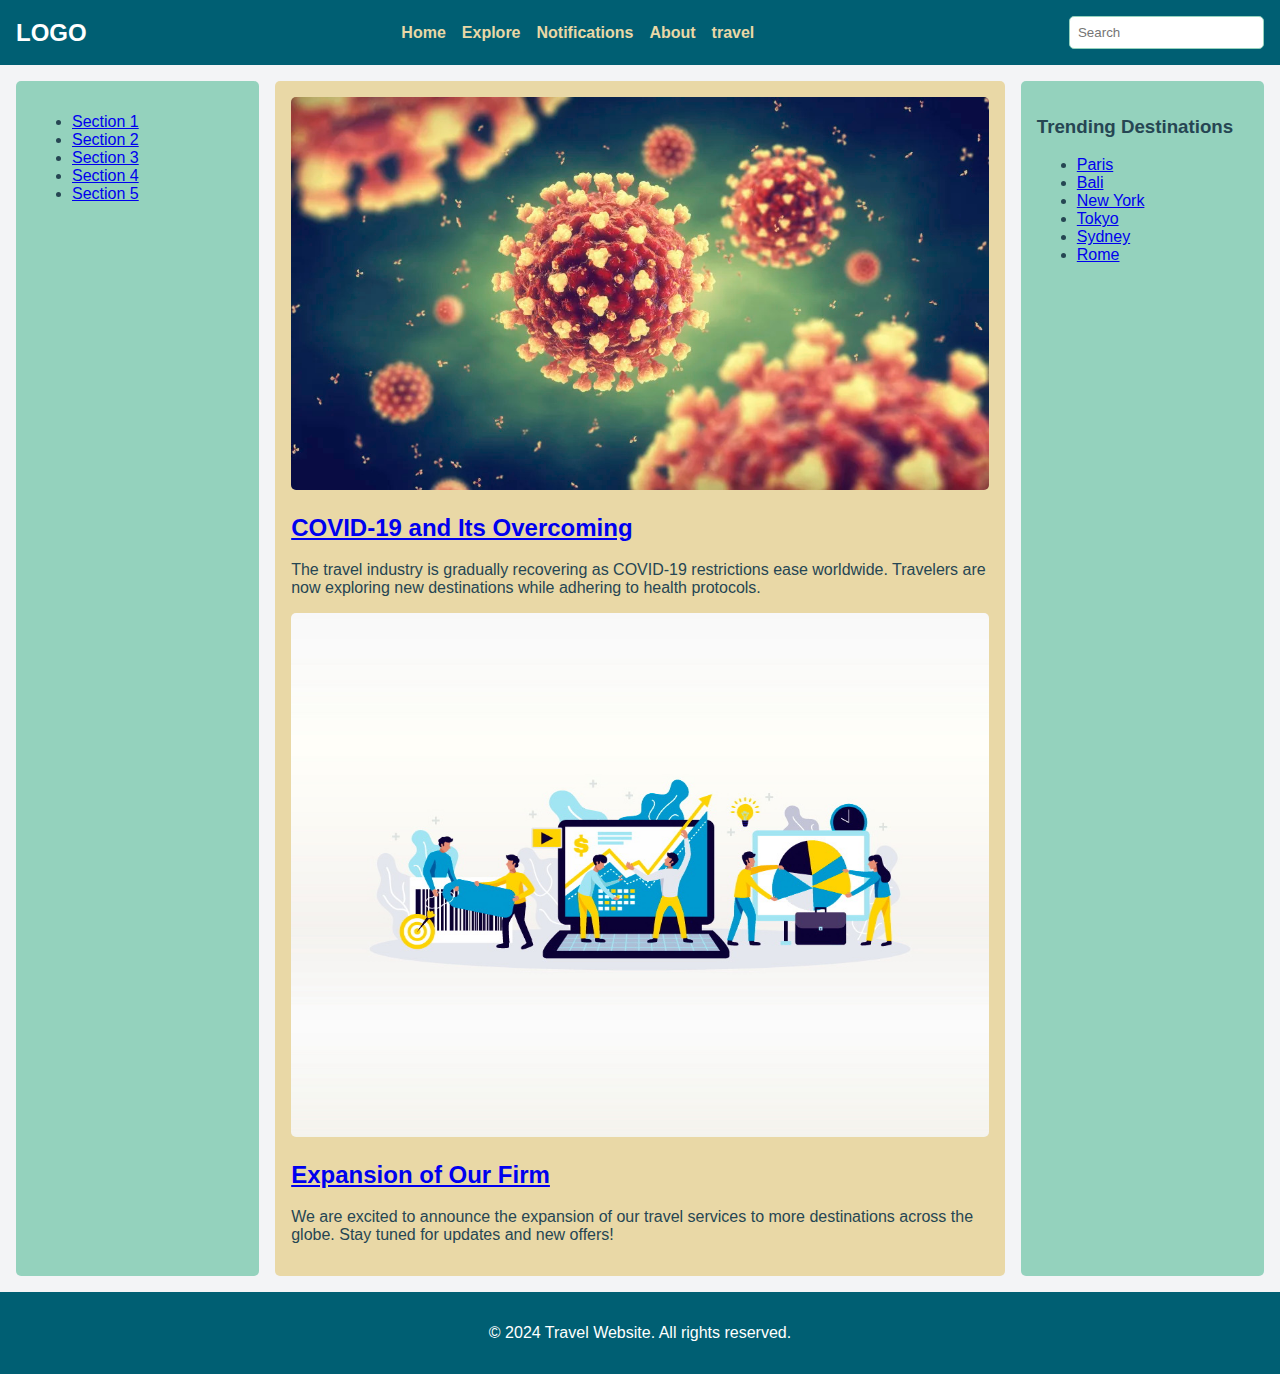
<file: travel/main/index.html>
﻿<!DOCTYPE html>
<html lang="en">
<head>
    <meta charset="UTF-8">
    <meta name="viewport" content="width=device-width, initial-scale=1.0">
    <title>Travel Website</title>
    <link rel="stylesheet" href="styles.css">
</head>
<body>
    <header>
        <div class="logo">LOGO</div>
        <nav class="navigation">
            <ul>
                <li><a href="index.html">Home</a></li>
                <li><a href="catalog.html">Explore</a></li>
                <li><a href="articles.html">Notifications</a></li>
                <li><a href="info.html">About</a></li>
                <li><a href="travel.html">travel</a></li>
            </ul>
        </nav>
        <div class="search">
            <input type="text" placeholder="Search">
        </div>
    </header>

    <main>
        <aside class="sidebar">
            <ul>
                <li><a href="catalog.html#section1">Section 1</a></li>
                <li><a href="catalog.html#section2">Section 2</a></li>
                <li><a href="catalog.html#section3">Section 3</a></li>
                <li><a href="catalog.html#section4">Section 4</a></li>
                <li><a href="catalog.html#section5">Section 5</a></li>
            </ul>
        </aside>

        <section class="main-content">
            <div class="highlight">
                <a href="info.html">
                    <img src="1.jpg" alt="Travel Highlight">
                </a>
            </div>

            <article class="news">
                <h2><a href="articles.html#covid">COVID-19 and Its Overcoming</a></h2>
                <p>The travel industry is gradually recovering as COVID-19 restrictions ease worldwide. Travelers are now exploring new destinations while adhering to health protocols.</p>
            </article>

            <div class="highlight">
                <a href="catalog.html">
                    <img src="2.jpeg" alt="Travel Highlight">
                </a>
            </div>

            <article class="news">
                <h2><a href="articles.html#expansion">Expansion of Our Firm</a></h2>
                <p>We are excited to announce the expansion of our travel services to more destinations across the globe. Stay tuned for updates and new offers!</p>
            </article>
        </section>

        <aside class="trends">
            <h3>Trending Destinations</h3>
            <ul>
                <li><a href="catalog.html#paris">Paris</a></li>
                <li><a href="catalog.html#bali">Bali</a></li>
                <li><a href="catalog.html#newyork">New York</a></li>
                <li><a href="catalog.html#tokyo">Tokyo</a></li>
                <li><a href="catalog.html#sydney">Sydney</a></li>
                <li><a href="catalog.html#rome">Rome</a></li>
            </ul>
        </aside>
    </main>

    <footer>
        <p>&copy; 2024 Travel Website. All rights reserved.</p>
    </footer>
</body>
</html>
</file>
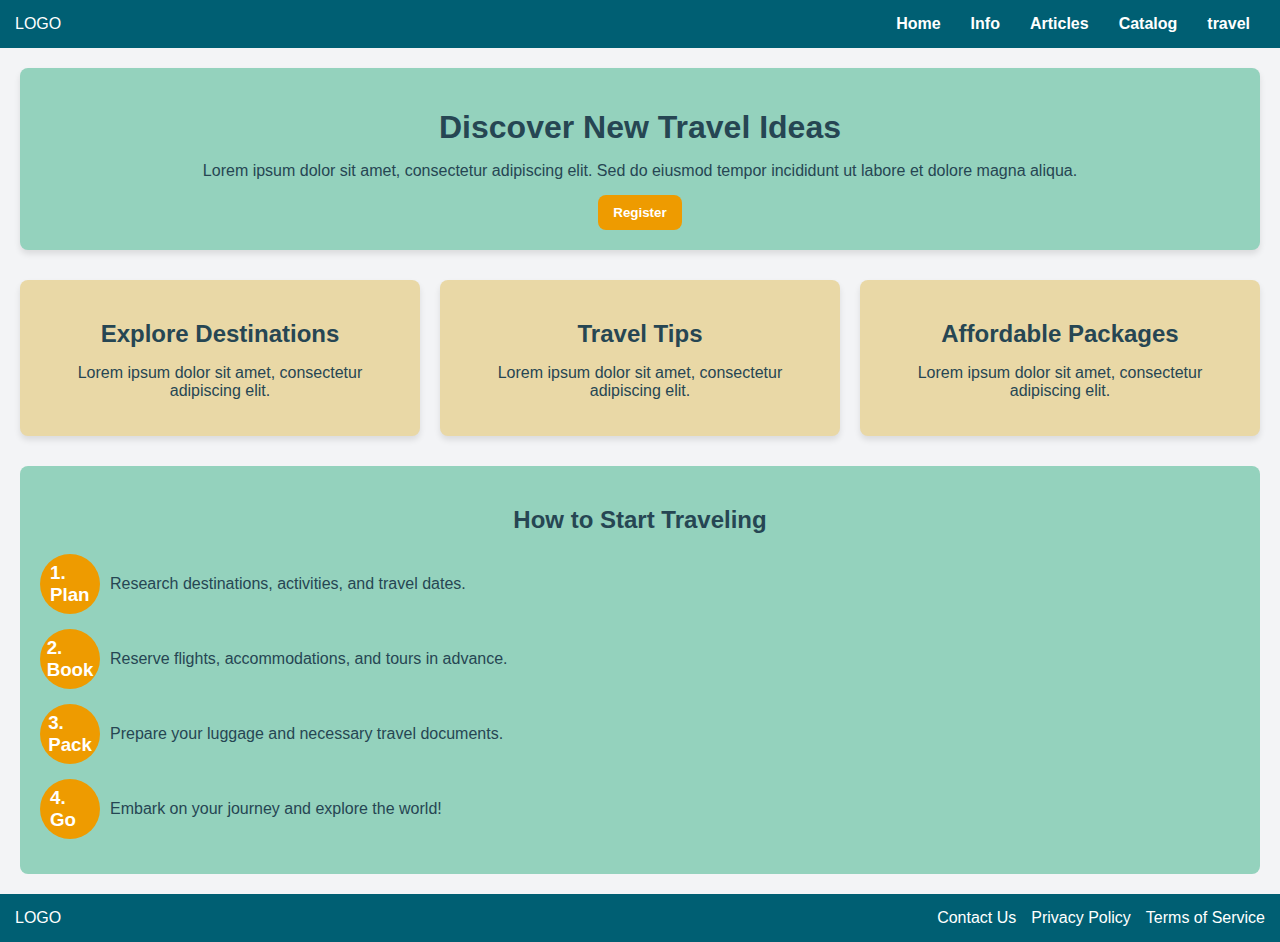
<file: travel/main/articles.html>
﻿<!DOCTYPE html>
<html lang="en">
<head>
    <meta charset="UTF-8">
    <meta name="viewport" content="width=device-width, initial-scale=1.0">
    <title>Articles</title>
    <link rel="stylesheet" href="articles.css">
</head>
<body>
    <header>
        <div class="logo">LOGO</div>
        <nav class="navigation">
            <ul>
                <li><a href="index.html">Home</a></li>
                <li><a href="info.html">Info</a></li>
                <li><a href="articles.html">Articles</a></li>
                <li><a href="catalog.html">Catalog</a></li>
                <li><a href="travel.html">travel</a></li>
            </ul>
        </nav>
    </header>

    <main>
        <section class="articles">
            <article class="main-article">
                <h1>Discover New Travel Ideas</h1>
                <p>Lorem ipsum dolor sit amet, consectetur adipiscing elit. Sed do eiusmod tempor incididunt ut labore et dolore magna aliqua.</p>
                <button>Register</button>
            </article>

            <div class="features">
                <div class="feature">
                    <h2>Explore Destinations</h2>
                    <p>Lorem ipsum dolor sit amet, consectetur adipiscing elit.</p>
                </div>
                <div class="feature">
                    <h2>Travel Tips</h2>
                    <p>Lorem ipsum dolor sit amet, consectetur adipiscing elit.</p>
                </div>
                <div class="feature">
                    <h2>Affordable Packages</h2>
                    <p>Lorem ipsum dolor sit amet, consectetur adipiscing elit.</p>
                </div>
            </div>

            <section class="steps">
                <h2>How to Start Traveling</h2>
                <div class="step">
                    <h3>1. Plan</h3>
                    <p>Research destinations, activities, and travel dates.</p>
                </div>
                <div class="step">
                    <h3>2. Book</h3>
                    <p>Reserve flights, accommodations, and tours in advance.</p>
                </div>
                <div class="step">
                    <h3>3. Pack</h3>
                    <p>Prepare your luggage and necessary travel documents.</p>
                </div>
                <div class="step">
                    <h3>4. Go</h3>
                    <p>Embark on your journey and explore the world!</p>
                </div>
            </section>
        </section>
    </main>

    <footer>
        <div class="footer-logo">LOGO</div>
        <ul>
            <li><a href="#">Contact Us</a></li>
            <li><a href="#">Privacy Policy</a></li>
            <li><a href="#">Terms of Service</a></li>
        </ul>
    </footer>
</body>
</html>
</file>
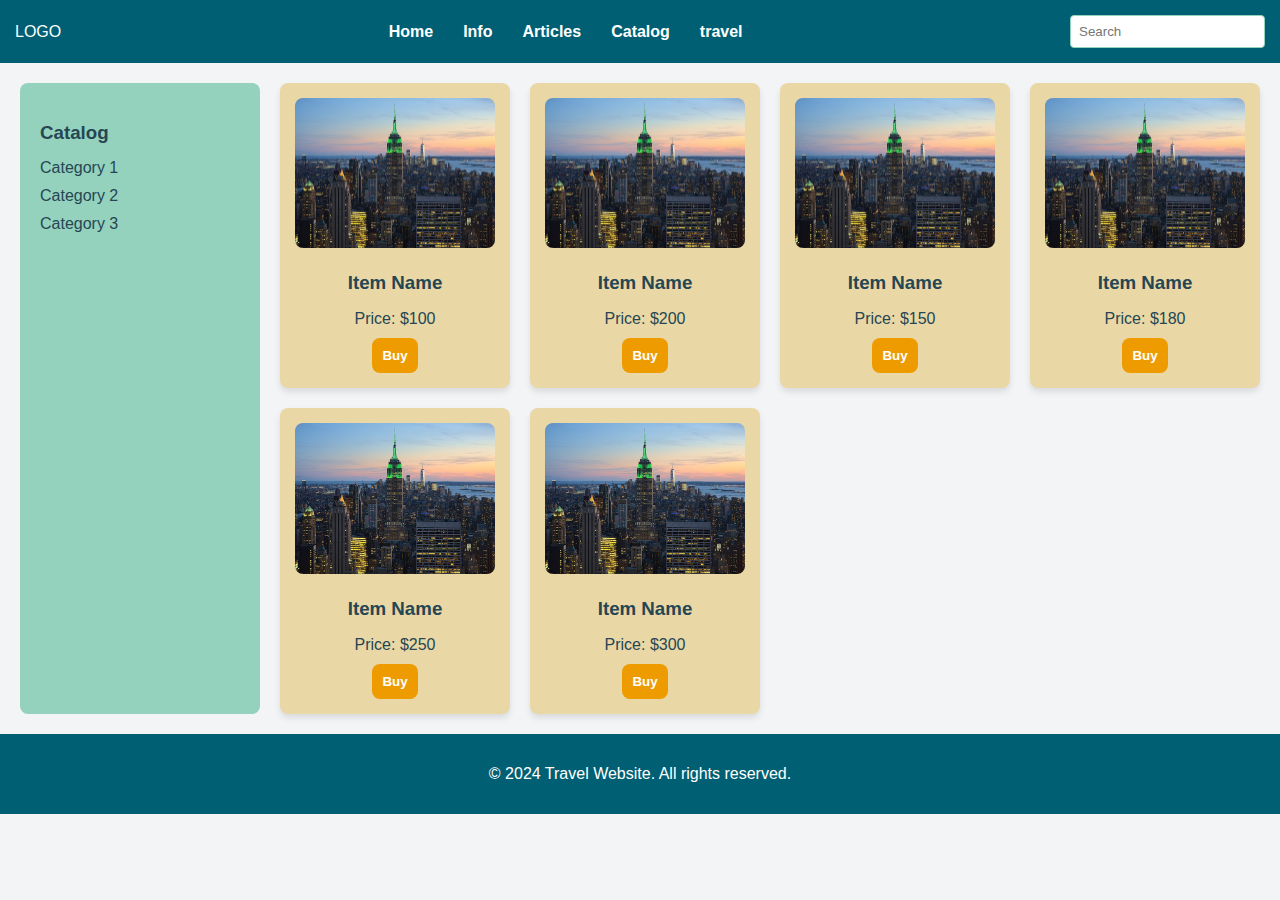
<file: travel/main/catalog.html>
﻿<!DOCTYPE html>
<html lang="en">
<head>
    <meta charset="UTF-8">
    <meta name="viewport" content="width=device-width, initial-scale=1.0">
    <title>Catalog</title>
    <link rel="stylesheet" href="catalog.css">
</head>
<body>
    <header>
        <div class="logo">LOGO</div>
        <nav class="navigation">
            <ul>
                <li><a href="index.html">Home</a></li>
                <li><a href="info.html">Info</a></li>
                <li><a href="articles.html">Articles</a></li>
                <li><a href="catalog.html">Catalog</a></li>
                <li><a href="travel.html">travel</a></li>
            </ul>
        </nav>
        <div class="search">
            <input type="text" placeholder="Search">
        </div>
    </header>

    <main>
        <aside class="sidebar">
            <h3>Catalog</h3>
            <ul>
                <li><a href="#category1">Category 1</a></li>
                <li><a href="#category2">Category 2</a></li>
                <li><a href="#category3">Category 3</a></li>
            </ul>
        </aside>

        <section class="catalog">
            <div class="catalog-item">
                <img src="3.jpg" alt="Item Image">
                <h3>Item Name</h3>
                <p>Price: $100</p>
                <button>Buy</button>
            </div>
            <div class="catalog-item">
                <img src="3.jpg" alt="Item Image">
                <h3>Item Name</h3>
                <p>Price: $200</p>
                <button>Buy</button>
            </div>
            <div class="catalog-item">
                <img src="3.jpg" alt="Item Image">
                <h3>Item Name</h3>
                <p>Price: $150</p>
                <button>Buy</button>
            </div>
            <div class="catalog-item">
                <img src="3.jpg" alt="Item Image">
                <h3>Item Name</h3>
                <p>Price: $180</p>
                <button>Buy</button>
            </div>
            <div class="catalog-item">
                <img src="3.jpg" alt="Item Image">
                <h3>Item Name</h3>
                <p>Price: $250</p>
                <button>Buy</button>
            </div>
            <div class="catalog-item">
                <img src="3.jpg" alt="Item Image">
                <h3>Item Name</h3>
                <p>Price: $300</p>
                <button>Buy</button>
            </div>
        </section>
    </main>

    <footer>
        <p>&copy; 2024 Travel Website. All rights reserved.</p>
    </footer>
</body>
</html>
</file>
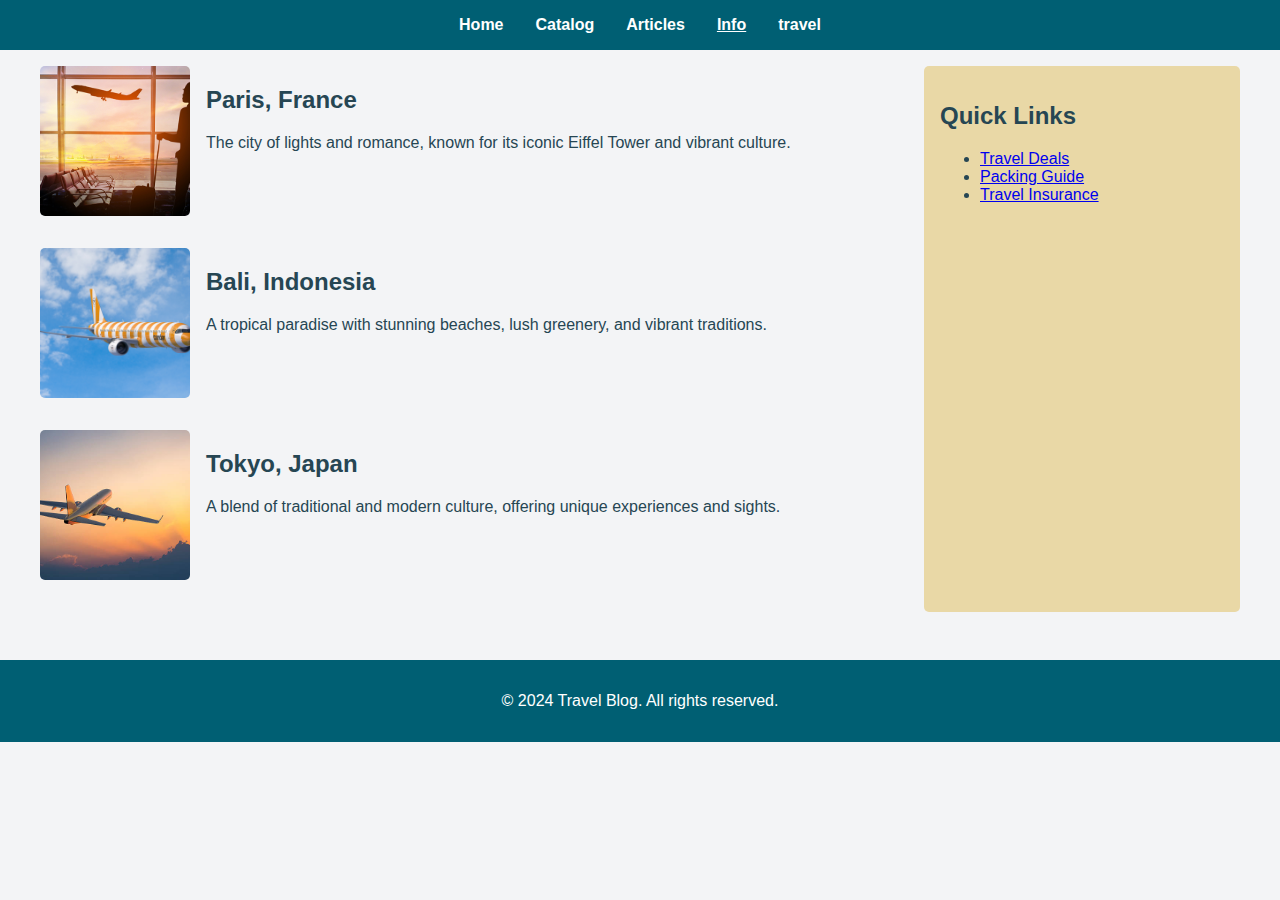
<file: travel/main/info.html>
﻿<!DOCTYPE html>
<html lang="en">
<head>
    <meta charset="UTF-8">
    <meta name="viewport" content="width=device-width, initial-scale=1.0">
    <title>Travel Info</title>
    <link rel="stylesheet" href="info.css">
</head>
<body>
    <header>
        <nav>
            <ul>
                <li><a href="index.html">Home</a></li>
                <li><a href="catalog.html">Catalog</a></li>
                <li><a href="articles.html">Articles</a></li>
                <li><a href="info.html" class="active">Info</a></li>
                <li><a href="travel.html">travel</a></li>
            </ul>
        </nav>
    </header>

    <main>
        <section class="content">
            <article class="main-content">
                <div class="article">
                    <img src="4.jpg" alt="Paris, France" class="article-image">
                    <div class="article-text">
                        <h2>Paris, France</h2>
                        <p>The city of lights and romance, known for its iconic Eiffel Tower and vibrant culture.</p>
                    </div>
                </div>
                <div class="article">
                    <img src="5.jpg" alt="Bali, Indonesia" class="article-image">
                    <div class="article-text">
                        <h2>Bali, Indonesia</h2>
                        <p>A tropical paradise with stunning beaches, lush greenery, and vibrant traditions.</p>
                    </div>
                </div>
                <div class="article">
                    <img src="6.jpg" alt="Tokyo, Japan" class="article-image">
                    <div class="article-text">
                        <h2>Tokyo, Japan</h2>
                        <p>A blend of traditional and modern culture, offering unique experiences and sights.</p>
                    </div>
                </div>
            </article>

            <aside class="sidebar">
                <h2>Quick Links</h2>
                <ul>
                    <li><a href="#">Travel Deals</a></li>
                    <li><a href="#">Packing Guide</a></li>
                    <li><a href="#">Travel Insurance</a></li>
                </ul>
            </aside>
        </section>
    </main>

    <footer>
        <p>&copy; 2024 Travel Blog. All rights reserved.</p>
    </footer>
</body>
</html>
</file>
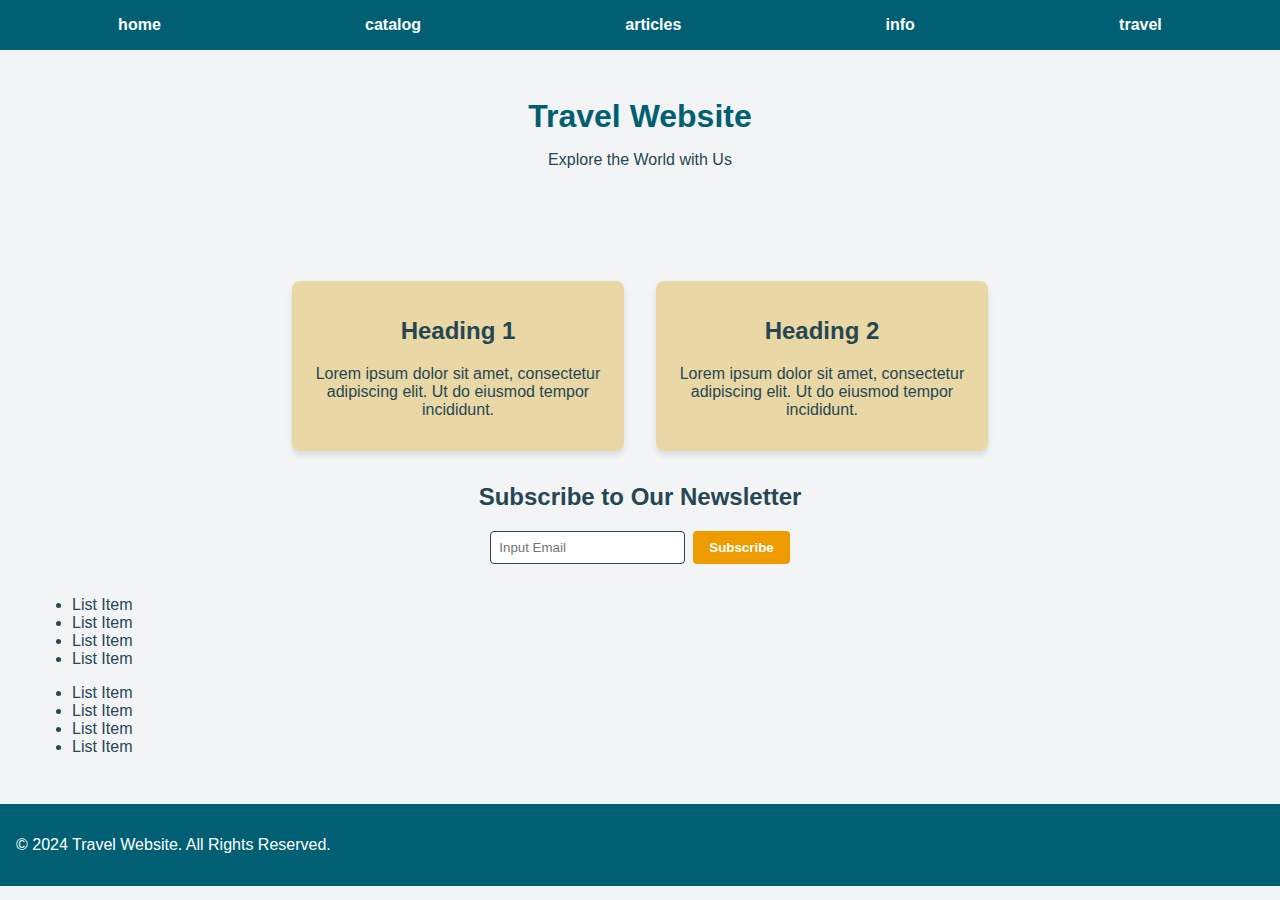
<file: travel/main/travel.html>
﻿<!DOCTYPE html>
<html lang="en">
<head>
    <meta charset="UTF-8">
    <meta name="viewport" content="width=device-width, initial-scale=1.0">
    <title>Travel Website</title>
    <link rel="stylesheet" href="travel.css">
</head>
<body>
    <nav>
        <ul>
            <li><a href="index.html">home</a></li>
            <li><a href="catalog.html">catalog</a></li>
            <li><a href="articles.html">articles</a></li>
            <li><a href="info.html">info</a></li>
            <li><a href="travel.html">travel</a></li>
        </ul>
    </nav>

    <header>
        <h1>Travel Website</h1>
        <p>Explore the World with Us</p>
    </header>

    <main>
        <section class="content">
            <article>
                <h2>Heading 1</h2>
                <p>Lorem ipsum dolor sit amet, consectetur adipiscing elit. Ut do eiusmod tempor incididunt.</p>
            </article>
            <article>
                <h2>Heading 2</h2>
                <p>Lorem ipsum dolor sit amet, consectetur adipiscing elit. Ut do eiusmod tempor incididunt.</p>
            </article>
        </section>

        <section class="subscription">
            <h2>Subscribe to Our Newsletter</h2>
            <form>
                <input type="email" placeholder="Input Email">
                <button type="submit">Subscribe</button>
            </form>
        </section>

        <section class="lists">
            <ul>
                <li>List Item</li>
                <li>List Item</li>
                <li>List Item</li>
                <li>List Item</li>
            </ul>
            <ul>
                <li>List Item</li>
                <li>List Item</li>
                <li>List Item</li>
                <li>List Item</li>
            </ul>
        </section>
    </main>

    <footer>
        <p>&copy; 2024 Travel Website. All Rights Reserved.</p>
    </footer>
</body>
</html>
</file>
<file: travel/main/styles.css>
﻿/* Updated color palette for a modern and calming travel theme */
:root {
    --background: #F3F4F6; /* Soft light gray */
    --primary: #005F73; /* Deep teal */
    --secondary: #94D2BD; /* Soft mint green */
    --highlight: #E9D8A6; /* Warm beige */
    --accent: #EE9B00; /* Rich amber */
    --text-dark: #264653; /* Dark navy blue */
    --text-light: #FFFFFF; /* Pure white */
}

body {
    margin: 0;
    font-family: Arial, sans-serif;
    background-color: var(--background);
    color: var(--text-dark);
}

header {
    display: flex;
    justify-content: space-between;
    align-items: center;
    background-color: var(--primary);
    padding: 1rem;
}

.logo {
    font-size: 1.5rem;
    font-weight: bold;
    color: var(--text-light);
}

.navigation ul {
    list-style: none;
    display: flex;
    gap: 1rem;
    margin: 0;
    padding: 0;
}

.navigation a {
    text-decoration: none;
    color: var(--highlight);
    font-weight: bold;
    transition: color 0.3s ease;
}

    .navigation a:hover {
        color: var(--accent);
    }

.search input {
    padding: 0.5rem;
    border: 1px solid var(--secondary);
    border-radius: 5px;
}

main {
    display: grid;
    grid-template-columns: 1fr 3fr 1fr;
    gap: 1rem;
    padding: 1rem;
}

.sidebar, .trends {
    background-color: var(--secondary);
    padding: 1rem;
    border-radius: 5px;
    color: var(--text-dark);
}

.main-content {
    background-color: var(--highlight);
    padding: 1rem;
    border-radius: 5px;
}

.highlight img {
    width: 100%;
    height: auto;
    border-radius: 5px;
}

.news h2 {
    color: var(--accent);
}

footer {
    background-color: var(--primary);
    text-align: center;
    padding: 1rem;
    color: var(--text-light);
}
</file>
<file: travel/main/articles.css>
﻿:root {
    --background: #F3F4F6; /* Soft light gray */
    --primary: #005F73; /* Deep teal */
    --secondary: #94D2BD; /* Soft mint green */
    --highlight: #E9D8A6; /* Warm beige */
    --accent: #EE9B00; /* Rich amber */
    --text-dark: #264653; /* Dark navy blue */
    --text-light: #FFFFFF; /* Pure white */
}

body {
    font-family: Arial, sans-serif;
    background-color: var(--background);
    margin: 0;
    padding: 0;
    color: var(--text-dark);
}

header {
    background-color: var(--primary);
    padding: 15px;
    display: flex;
    justify-content: space-between;
    align-items: center;
    color: var(--text-light);
}

.navigation ul {
    display: flex;
    list-style: none;
    margin: 0;
    padding: 0;
}

.navigation li {
    margin: 0 15px;
}

.navigation a {
    text-decoration: none;
    color: var(--text-light);
    font-weight: bold;
}

    .navigation a:hover {
        color: var(--accent);
    }

main {
    padding: 20px;
}

.articles {
    display: flex;
    flex-direction: column;
    gap: 30px;
}

.main-article {
    background-color: var(--secondary);
    padding: 20px;
    border-radius: 8px;
    text-align: center;
    box-shadow: 0 4px 6px rgba(0, 0, 0, 0.1);
}

    .main-article h1 {
        color: var(--text-dark);
        margin-bottom: 15px;
    }

    .main-article p {
        margin-bottom: 15px;
        color: var(--text-dark);
    }

    .main-article button {
        background-color: var(--accent);
        color: var(--text-light);
        border: none;
        padding: 10px 15px;
        border-radius: 8px;
        cursor: pointer;
        font-weight: bold;
    }

        .main-article button:hover {
            background-color: var(--primary);
        }

.features {
    display: flex;
    gap: 20px;
}

.feature {
    flex: 1;
    background-color: var(--highlight);
    padding: 20px;
    border-radius: 8px;
    text-align: center;
    box-shadow: 0 4px 6px rgba(0, 0, 0, 0.1);
}

    .feature h2 {
        color: var(--text-dark);
        margin-bottom: 10px;
    }

.steps {
    background-color: var(--secondary);
    padding: 20px;
    border-radius: 8px;
}

    .steps h2 {
        text-align: center;
        margin-bottom: 20px;
        color: var(--text-dark);
    }

.step {
    display: flex;
    align-items: center;
    gap: 10px;
    margin-bottom: 15px;
}

    .step h3 {
        background-color: var(--accent);
        color: var(--text-light);
        padding: 10px;
        border-radius: 50%;
        width: 40px;
        height: 40px;
        display: flex;
        align-items: center;
        justify-content: center;
        margin: 0;
    }

    .step p {
        margin: 0;
        flex: 1;
    }

footer {
    display: flex;
    justify-content: space-between;
    align-items: center;
    background-color: var(--primary);
    color: var(--text-light);
    padding: 15px;
}

    footer ul {
        list-style: none;
        display: flex;
        gap: 15px;
        margin: 0;
        padding: 0;
    }

    footer a {
        text-decoration: none;
        color: var(--text-light);
    }

        footer a:hover {
            color: var(--accent);
        }
</file>
<file: travel/main/catalog.css>
﻿:root {
    --background: #F3F4F6; /* Soft light gray */
    --primary: #005F73; /* Deep teal */
    --secondary: #94D2BD; /* Soft mint green */
    --highlight: #E9D8A6; /* Warm beige */
    --accent: #EE9B00; /* Rich amber */
    --text-dark: #264653; /* Dark navy blue */
    --text-light: #FFFFFF; /* Pure white */
}

body {
    font-family: Arial, sans-serif;
    background-color: var(--background);
    margin: 0;
    padding: 0;
    color: var(--text-dark);
}

header {
    background-color: var(--primary);
    padding: 15px;
    display: flex;
    justify-content: space-between;
    align-items: center;
    color: var(--text-light);
}

.navigation ul {
    display: flex;
    list-style: none;
    margin: 0;
    padding: 0;
}

.navigation li {
    margin: 0 15px;
}

.navigation a {
    text-decoration: none;
    color: var(--text-light);
    font-weight: bold;
}

    .navigation a:hover {
        color: var(--accent);
    }

.search input {
    padding: 8px;
    border-radius: 4px;
    border: 1px solid var(--secondary);
    outline: none;
}

main {
    display: flex;
    gap: 20px;
    padding: 20px;
}

.sidebar {
    background-color: var(--secondary);
    padding: 20px;
    border-radius: 8px;
    width: 200px;
}

    .sidebar h3 {
        margin-bottom: 15px;
        color: var(--text-dark);
    }

    .sidebar ul {
        list-style: none;
        padding: 0;
        margin: 0;
    }

    .sidebar li {
        margin-bottom: 10px;
    }

    .sidebar a {
        text-decoration: none;
        color: var(--text-dark);
    }

        .sidebar a:hover {
            color: var(--accent);
        }

.catalog {
    display: grid;
    grid-template-columns: repeat(auto-fit, minmax(200px, 1fr));
    gap: 20px;
    flex: 1;
}

.catalog-item {
    background-color: var(--highlight);
    border-radius: 8px;
    padding: 15px;
    text-align: center;
    box-shadow: 0 4px 6px rgba(0, 0, 0, 0.1);
}

    .catalog-item img {
        max-width: 100%;
        border-radius: 8px;
        margin-bottom: 10px;
    }

    .catalog-item h3 {
        margin: 10px 0;
        color: var(--text-dark);
    }

    .catalog-item p {
        margin-bottom: 10px;
        color: var(--text-dark);
    }

    .catalog-item button {
        background-color: var(--accent);
        color: var(--text-light);
        border: none;
        padding: 10px;
        border-radius: 8px;
        cursor: pointer;
        font-weight: bold;
    }

        .catalog-item button:hover {
            background-color: var(--primary);
        }

footer {
    text-align: center;
    background-color: var(--primary);
    color: var(--text-light);
    padding: 15px 0;
}
</file>
<file: travel/main/info.css>
﻿/* General Styles */
:root {
    --background: #F3F4F6;
    --primary: #005F73;
    --secondary: #94D2BD;
    --highlight: #E9D8A6;
    --accent: #EE9B00;
    --text-dark: #264653;
    --text-light: #FFFFFF;
}

body {
    font-family: Arial, sans-serif;
    margin: 0;
    padding: 0;
    background-color: var(--background);
    color: var(--text-dark);
}

header {
    background-color: var(--primary);
    padding: 1rem;
    color: var(--text-light);
}

nav ul {
    list-style: none;
    display: flex;
    justify-content: center;
    margin: 0;
    padding: 0;
}

    nav ul li {
        margin: 0 1rem;
    }

        nav ul li a {
            text-decoration: none;
            color: var(--text-light);
            font-weight: bold;
        }

            nav ul li a.active {
                text-decoration: underline;
            }

/* Layout */
main {
    display: flex;
    flex-direction: row;
    padding: 1rem;
    gap: 2rem;
}

.content {
    display: flex;
    flex-direction: row;
    gap: 2rem;
    width: 100%;
}

.main-content {
    flex: 3;
}

.sidebar {
    flex: 1;
    background-color: var(--highlight);
    padding: 1rem;
    border-radius: 5px;
}

/* Articles */
.article {
    display: flex;
    flex-direction: row;
    align-items: flex-start;
    margin-bottom: 2rem;
    gap: 1rem;
}

.article-image {
    width: 150px;
    height: 150px;
    border-radius: 5px;
    object-fit: cover;
}

.article-text {
    flex: 1;
}

/* Footer */
footer {
    text-align: center;
    background-color: var(--primary);
    color: var(--text-light);
    padding: 1rem;
    margin-top: 2rem;
}

/* Responsive Design */
@media (max-width: 768px) {
    main {
        flex-direction: column;
    }

    .content {
        flex-direction: column;
    }

    nav ul {
        flex-direction: column;
        align-items: center;
    }

        nav ul li {
            margin: 0.5rem 0;
        }

    .article {
        flex-direction: column;
        align-items: center;
    }

    .article-image {
        width: 100%;
        height: auto;
    }
}

@media (min-width: 1200px) {
    .content {
        max-width: 1200px;
        margin: 0 auto;
    }
}
</file>
<file: travel/main/travel.css>
﻿/* Зміна кольорів теми */
:root {
    --background: #F3F4F6; /* Soft light gray */
    --primary: #005F73; /* Deep teal */
    --secondary: #94D2BD; /* Soft mint green */
    --highlight: #E9D8A6; /* Warm beige */
    --accent: #EE9B00; /* Rich amber */
    --text-dark: #264653; /* Dark navy blue */
    --text-light: #FFFFFF; /* Pure white */
}

body {
    margin: 0;
    font-family: Arial, sans-serif;
    background: var(--background);
    color: var(--text-dark);
}

nav {
    background: var(--primary);
    padding: 1rem;
}

    nav ul {
        display: flex;
        list-style: none;
        justify-content: space-around;
        margin: 0;
        padding: 0;
    }

        nav ul li a {
            color: var(--text-light);
            text-decoration: none;
            font-weight: bold;
        }

header {
    text-align: center;
    padding: 2rem 0;
}

    header .logo {
        width: 150px;
        height: 150px;
        background: var(--secondary);
        margin: 0 auto;
        border-radius: 50%;
    }

h1 {
    margin: 1rem 0;
    color: var(--primary);
}

main {
    padding: 2rem;
}

.content {
    display: flex;
    justify-content: center;
    gap: 2rem;
    margin: 2rem 0;
}

article {
    width: 300px;
    background: var(--highlight);
    padding: 1rem;
    text-align: center;
    border-radius: 8px;
    box-shadow: 0 4px 6px rgba(0, 0, 0, 0.1);
}

    article .image {
        width: 100%;
        height: 200px;
        background: var(--accent);
        border-radius: 4px;
    }

.subscription {
    text-align: center;
    margin: 2rem 0;
}

    .subscription form {
        display: inline-flex;
        gap: 0.5rem;
    }

    .subscription input {
        padding: 0.5rem;
        border: 1px solid var(--text-dark);
        border-radius: 4px;
    }

    .subscription button {
        padding: 0.5rem 1rem;
        background: var(--accent);
        color: var(--text-light);
        border: none;
        border-radius: 4px;
        cursor: pointer;
        font-weight: bold;
    }

footer {
    background: var(--primary);
    color: var(--text-light);
    padding: 1rem;
}

.footer-content {
    display: flex;
    justify-content: space-around;
}

footer ul {
    list-style: none;
    margin: 0;
    padding: 0;
}

    footer ul li {
        margin: 0.5rem 0;
    }
</file>
